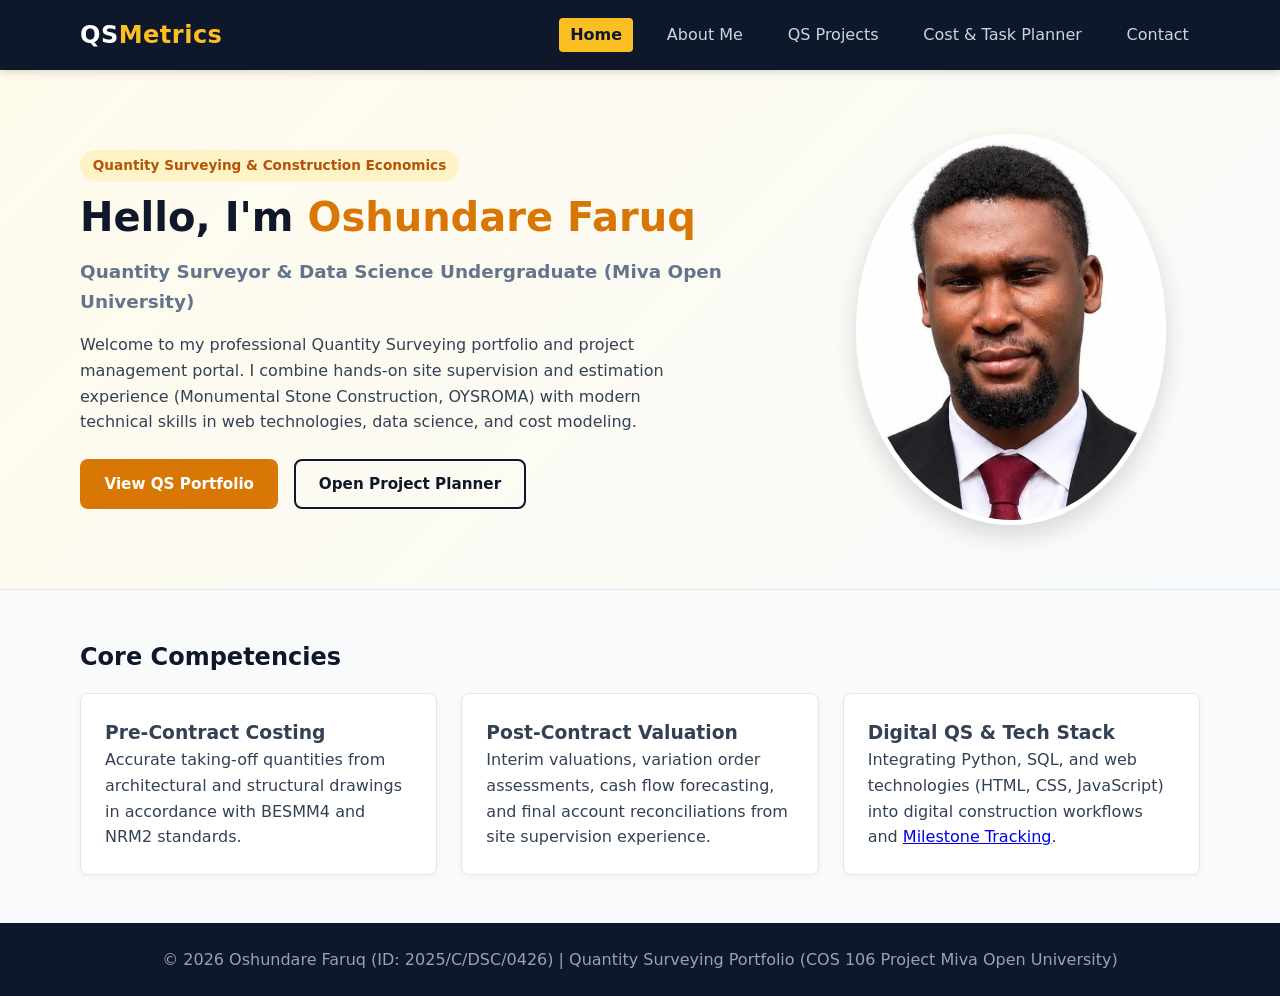
<file: index.html>
<!DOCTYPE html>
<html lang="en">
<head>
    <meta charset="UTF-8">
    <meta name="viewport" content="width=device-width, initial-scale=1.0">
    <title>Home | Quantity Surveying Portfolio & Project Tracker</title>
    <link rel="stylesheet" href="css/style.css">
</head>
<body>
    <header>
        <div class="container nav-container">
            <a href="index.html" class="logo">QS<span>Metrics</span></a>
            <button class="menu-toggle" id="menuToggle" aria-label="Toggle Navigation">☰</button>
            <nav id="mainNav">
                <ul>
                    <li><a href="index.html" class="active">Home</a></li>
                    <li><a href="about.html">About Me</a></li>
                    <li><a href="projects.html">QS Projects</a></li>
                    <li><a href="planner.html">Cost & Task Planner</a></li>
                    <li><a href="contact.html">Contact</a></li>
                </ul>
            </nav>
        </div>
    </header>

    <main>
        <section class="hero">
            <div class="container hero-grid">
                <div class="hero-text">
                    <span class="badge">Quantity Surveying & Construction Economics</span>
                    <h1>Hello, I'm <span>Oshundare Faruq</span></h1>
                    <p class="subtitle">Quantity Surveyor & Data Science Undergraduate (Miva Open University)</p>
                    <p class="bio">
                        Welcome to my professional Quantity Surveying portfolio and project management portal. I combine hands-on site supervision and estimation experience (Monumental Stone Construction, OYSROMA) with modern technical skills in web technologies, data science, and cost modeling.
                    </p>
                    <div class="hero-buttons">
                        <a href="projects.html" class="btn btn-primary">View QS Portfolio</a>
                        <a href="planner.html" class="btn btn-outline">Open Project Planner</a>
                    </div>
                </div>
                <div class="hero-image">
                    <img src="assets/profile.jpg" alt="Quantity Surveyor Profile Photo">
                </div>
            </div>
        </section>

        <section class="highlights container">
            <h2>Core Competencies</h2>
            <div class="card-grid">
                <article class="card">
                    <h3>Pre-Contract Costing</h3>
                    <p>Accurate taking-off quantities from architectural and structural drawings in accordance with BESMM4 and NRM2 standards.</p>
                </article>
                <article class="card">
                    <h3>Post-Contract Valuation</h3>
                    <p>Interim valuations, variation order assessments, cash flow forecasting, and final account reconciliations from site supervision experience.</p>
                </article>
                <article class="card">
                    <h3>Digital QS & Tech Stack</h3>
                    <p>Integrating Python, SQL, and web technologies (HTML, CSS, JavaScript) into digital construction workflows and <a href="planner.html">Milestone Tracking</a>.</p>
                </article>
            </div>
        </section>
    </main>

    <footer>
        <div class="container">
            <p>© 2026 Oshundare Faruq (ID: 2025/C/DSC/0426) | Quantity Surveying Portfolio (COS 106 Project Miva Open University)</p>
        </div>
    </footer>

    <script src="js/script.js"></script>
</body>
</html>
</file>
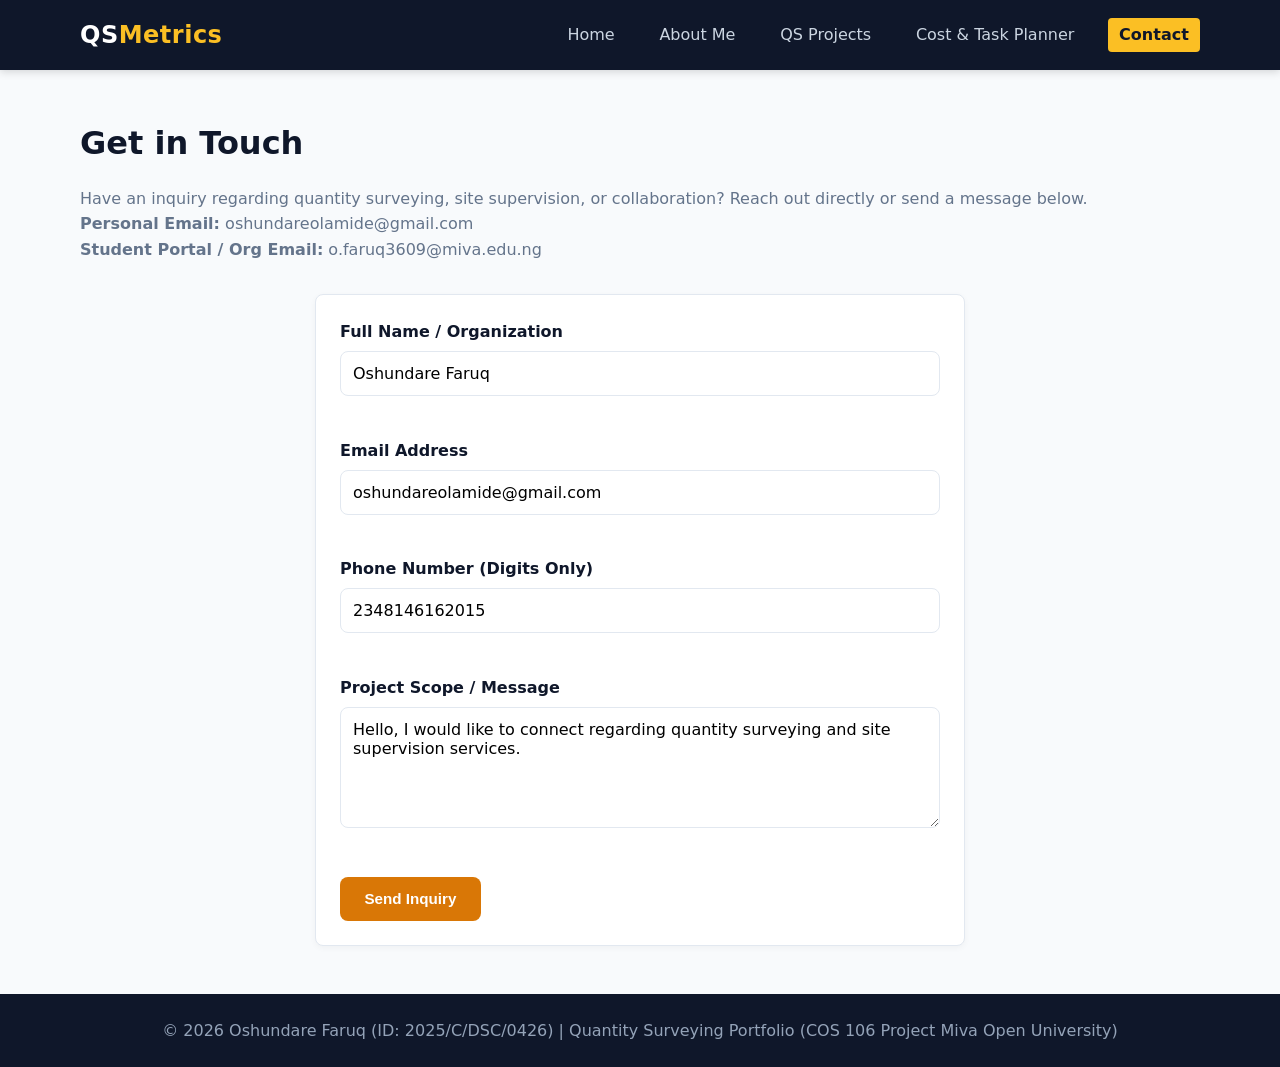
<file: contact.html>
<!DOCTYPE html>
<html lang="en">
<head>
    <meta charset="UTF-8">
    <meta name="viewport" content="width=device-width, initial-scale=1.0">
    <title>Contact | Quantity Surveying Portfolio</title>
    <link rel="stylesheet" href="css/style.css">
</head>
<body>
    <header>
        <div class="container nav-container">
            <a href="index.html" class="logo">QS<span>Metrics</span></a>
            <button class="menu-toggle" id="menuToggle" aria-label="Toggle Navigation">☰</button>
            <nav id="mainNav">
                <ul>
                    <li><a href="index.html">Home</a></li>
                    <li><a href="about.html">About Me</a></li>
                    <li><a href="projects.html">QS Projects</a></li>
                    <li><a href="planner.html">Cost & Task Planner</a></li>
                    <li><a href="contact.html" class="active">Contact</a></li>
                </ul>
            </nav>
        </div>
    </header>

    <main class="container page-section">
        <h1>Get in Touch</h1>
        <p class="section-intro">
            Have an inquiry regarding quantity surveying, site supervision, or collaboration? Reach out directly or send a message below.<br>
            <strong>Personal Email:</strong> oshundareolamide@gmail.com<br>
            <strong>Student Portal / Org Email:</strong> o.faruq3609@miva.edu.ng
        </p>

        <section class="contact-wrapper card">
            <form id="contactForm" novalidate>
                <div class="form-group">
                    <label for="fullName">Full Name / Organization</label>
                    <input type="text" id="fullName" name="fullName" value="Oshundare Faruq" placeholder="Enter your full name">
                    <small class="error-msg" id="nameError"></small>
                </div>

                <div class="form-group">
                    <label for="email">Email Address</label>
                    <input type="email" id="email" name="email" value="oshundareolamide@gmail.com" placeholder="oshundareolamide@gmail.com">
                    <small class="error-msg" id="emailError"></small>
                </div>

                <div class="form-group">
                    <label for="phone">Phone Number (Digits Only)</label>
                    <input type="tel" id="phone" name="phone" value="2348146162015" placeholder="2348146162015">
                    <small class="error-msg" id="phoneError"></small>
                </div>

                <div class="form-group">
                    <label for="message">Project Scope / Message</label>
                    <textarea id="message" name="message" rows="5" placeholder="Describe your inquiry or message...">Hello, I would like to connect regarding quantity surveying and site supervision services.</textarea>
                    <small class="error-msg" id="messageError"></small>
                </div>

                <button type="submit" class="btn btn-primary">Send Inquiry</button>
                <div id="formSuccess" class="success-banner" hidden>
                    Thank you! Your message has been validated and submitted successfully.
                </div>
            </form>
        </section>
    </main>

    <footer>
        <div class="container">
            <p>© 2026 Oshundare Faruq (ID: 2025/C/DSC/0426) | Quantity Surveying Portfolio (COS 106 Project Miva Open University)</p>
        </div>
    </footer>

    <script src="js/script.js"></script>
</body>
</html>
</file>
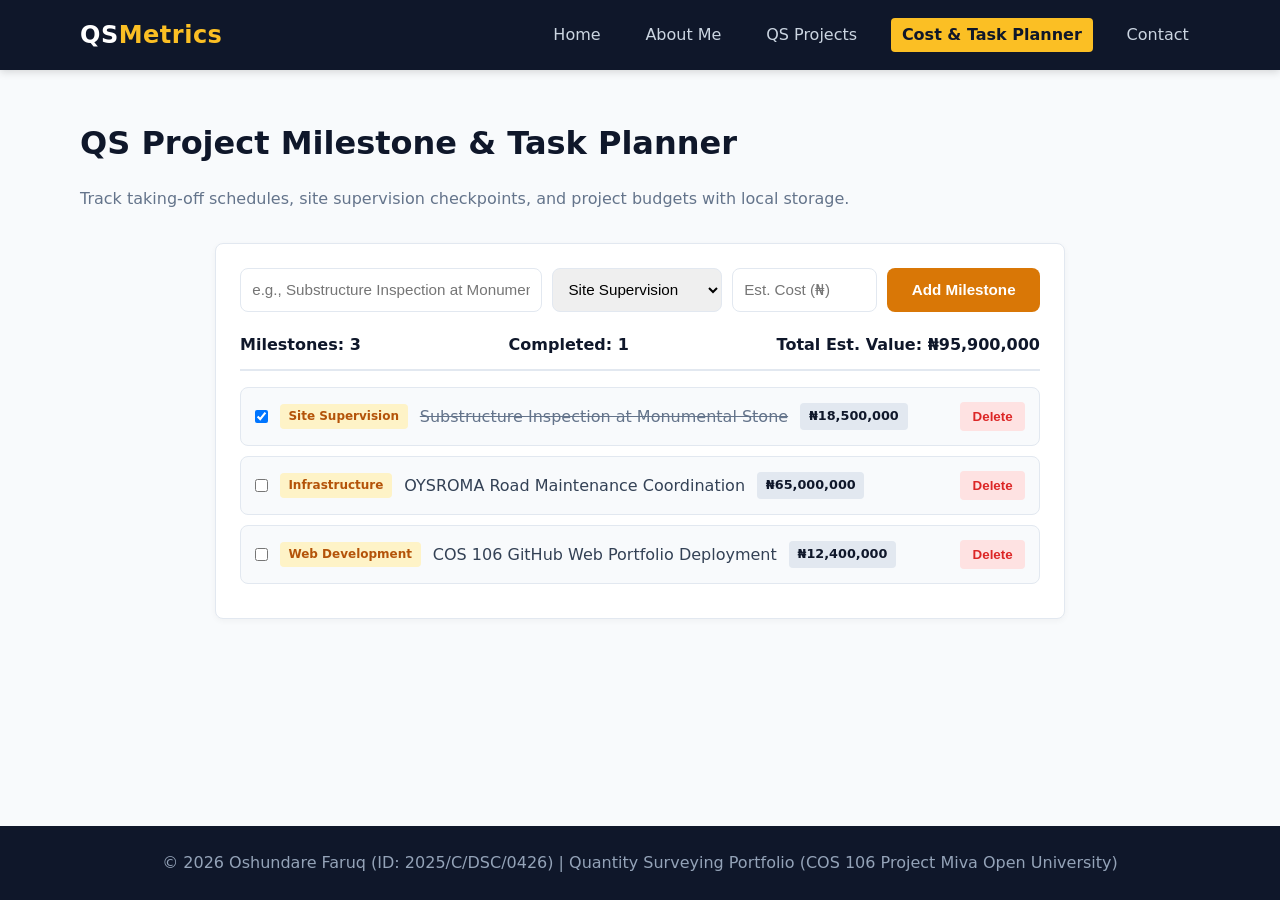
<file: planner.html>
<!DOCTYPE html>
<html lang="en">
<head>
    <meta charset="UTF-8">
    <meta name="viewport" content="width=device-width, initial-scale=1.0">
    <title>Cost & Task Planner | Quantity Surveying Portfolio</title>
    <link rel="stylesheet" href="css/style.css">
</head>
<body>
    <header>
        <div class="container nav-container">
            <a href="index.html" class="logo">QS<span>Metrics</span></a>
            <button class="menu-toggle" id="menuToggle" aria-label="Toggle Navigation">☰</button>
            <nav id="mainNav">
                <ul>
                    <li><a href="index.html">Home</a></li>
                    <li><a href="about.html">About Me</a></li>
                    <li><a href="projects.html">QS Projects</a></li>
                    <li><a href="planner.html" class="active">Cost & Task Planner</a></li>
                    <li><a href="contact.html">Contact</a></li>
                </ul>
            </nav>
        </div>
    </header>

    <main class="container page-section">
        <h1>QS Project Milestone & Task Planner</h1>
        <p class="section-intro">Track taking-off schedules, site supervision checkpoints, and project budgets with local storage.</p>

        <section class="planner-box card">
            <form id="taskForm" class="task-form">
                <input type="text" id="taskInput" placeholder="e.g., Substructure Inspection at Monumental Stone" aria-label="QS Milestone description" required>
                <select id="categorySelect" aria-label="QS Stage">
                    <option value="Site Supervision">Site Supervision</option>
                    <option value="BoQ / Take-Off">BoQ / Take-Off</option>
                    <option value="Infrastructure">Infrastructure</option>
                    <option value="Web Development">Web Development</option>
                </select>
                <input type="number" id="costInput" placeholder="Est. Cost (₦)" min="0" step="1000" aria-label="Estimated cost in Naira">
                <button type="submit" class="btn btn-primary">Add Milestone</button>
            </form>

            <div class="planner-stats">
                <span id="totalTasks">Milestones: 0</span>
                <span id="completedTasks">Completed: 0</span>
                <span id="totalBudget">Total Est. Value: ₦0</span>
            </div>

            <ul id="taskList" class="task-list">
            </ul>
        </section>
    </main>

    <footer>
        <div class="container">
            <p>© 2026 Oshundare Faruq (ID: 2025/C/DSC/0426) | Quantity Surveying Portfolio (COS 106 Project Miva Open University)</p>
        </div>
    </footer>

    <script src="js/script.js"></script>
</body>
</html>
</file>
<file: css/style.css>
:root {
    --primary: #d97706;
    --primary-dark: #b45309;
    --dark: #0f172a;
    --text: #334155;
    --muted: #64748b;
    --bg: #f8fafc;
    --white: #ffffff;
    --border: #e2e8f0;
    --danger: #dc2626;
    --success: #16a34a;
    --radius: 8px;
    --transition: all 0.25s ease;
}

* {
    box-sizing: border-box;
    margin: 0;
    padding: 0;
}

body {
    font-family: 'Segoe UI', system-ui, -apple-system, sans-serif;
    background-color: var(--bg);
    color: var(--text);
    line-height: 1.6;
    display: flex;
    flex-direction: column;
    min-height: 100vh;
}

main {
    flex: 1;
}

.container {
    width: 90%;
    max-width: 1120px;
    margin: 0 auto;
}

header {
    background-color: var(--dark);
    color: var(--white);
    position: sticky;
    top: 0;
    z-index: 100;
    box-shadow: 0 2px 8px rgba(0, 0, 0, 0.15);
}

.nav-container {
    display: flex;
    justify-content: space-between;
    align-items: center;
    padding: 1rem 0;
}

.logo {
    font-size: 1.5rem;
    font-weight: 800;
    color: var(--white);
    text-decoration: none;
    letter-spacing: 0.5px;
}

.logo span {
    color: #fbbf24;
}

nav ul {
    list-style: none;
    display: flex;
    gap: 1.4rem;
}

nav a {
    color: #cbd5e1;
    text-decoration: none;
    font-weight: 500;
    padding: 0.45rem 0.7rem;
    border-radius: 4px;
    transition: var(--transition);
}

nav a:hover,
nav a.active {
    color: var(--dark);
    background-color: #fbbf24;
    font-weight: 600;
}

.menu-toggle {
    display: none;
    background: none;
    border: none;
    color: var(--white);
    font-size: 1.6rem;
    cursor: pointer;
}

.hero {
    background: linear-gradient(135deg, #fffbeb 0%, #f8fafc 100%);
    padding: 4rem 0;
    border-bottom: 1px solid var(--border);
}

.hero-grid {
    display: grid;
    grid-template-columns: 1.3fr 0.7fr;
    gap: 2.5rem;
    align-items: center;
}

.badge {
    display: inline-block;
    background-color: #fef3c7;
    color: var(--primary-dark);
    font-size: 0.85rem;
    font-weight: 700;
    padding: 0.3rem 0.8rem;
    border-radius: 999px;
    margin-bottom: 0.75rem;
}

.hero h1 {
    font-size: 2.5rem;
    color: var(--dark);
    line-height: 1.2;
}

.hero h1 span {
    color: var(--primary);
}

.subtitle {
    font-size: 1.15rem;
    font-weight: 600;
    color: var(--muted);
    margin: 0.5rem 0 1rem;
}

.bio {
    margin-bottom: 1.5rem;
    max-width: 600px;
}

.hero-image img {
    width: 100%;
    max-width: 310px;
    border-radius: 50%;
    border: 5px solid var(--white);
    box-shadow: 0 10px 25px rgba(15, 23, 42, 0.15);
    display: block;
    margin: 0 auto;
    transition: transform 0.3s ease;
}

.hero-image img:hover {
    transform: scale(1.03);
}

.hero-buttons {
    display: flex;
    gap: 1rem;
    flex-wrap: wrap;
}

.btn {
    display: inline-block;
    padding: 0.7rem 1.4rem;
    border-radius: var(--radius);
    font-weight: 600;
    text-decoration: none;
    cursor: pointer;
    border: 2px solid transparent;
    transition: var(--transition);
    font-size: 0.95rem;
}

.btn-primary {
    background-color: var(--primary);
    color: var(--white);
}

.btn-primary:hover {
    background-color: var(--primary-dark);
    transform: translateY(-2px);
}

.btn-outline {
    border-color: var(--dark);
    color: var(--dark);
    background-color: transparent;
}

.btn-outline:hover {
    background-color: var(--dark);
    color: var(--white);
}

.btn-sm {
    padding: 0.45rem 0.9rem;
    font-size: 0.85rem;
}

.highlights, .page-section {
    padding: 3rem 0;
}

h1, h2 {
    color: var(--dark);
    margin-bottom: 1rem;
}

.section-intro {
    color: var(--muted);
    margin-bottom: 2rem;
}

.card-grid, .project-grid {
    display: grid;
    grid-template-columns: repeat(auto-fit, minmax(280px, 1fr));
    gap: 1.5rem;
}

.about-grid {
    display: grid;
    grid-template-columns: repeat(auto-fit, minmax(320px, 1fr));
    gap: 1.5rem;
}

.card, .project-card {
    background: var(--white);
    border: 1px solid var(--border);
    border-radius: var(--radius);
    padding: 1.5rem;
    box-shadow: 0 2px 6px rgba(0, 0, 0, 0.04);
    transition: var(--transition);
}

.card:hover, .project-card:hover {
    transform: translateY(-4px);
    box-shadow: 0 10px 20px rgba(0, 0, 0, 0.08);
}

.project-card {
    padding: 0;
    overflow: hidden;
    display: flex;
    flex-direction: column;
}

.project-card img {
    width: 100%;
    height: 190px;
    object-fit: cover;
}

.project-content {
    padding: 1.5rem;
    display: flex;
    flex-direction: column;
    flex: 1;
}

.project-links {
    margin-top: auto;
    padding-top: 1rem;
    display: flex;
    gap: 0.75rem;
}

.skill-list, .styled-list {
    padding-left: 1.25rem;
}

.skill-list li, .styled-list li {
    margin-bottom: 0.5rem;
}

.table-responsive {
    overflow-x: auto;
}

table {
    width: 100%;
    border-collapse: collapse;
    margin-top: 0.5rem;
}

th, td {
    padding: 0.85rem;
    text-align: left;
    border-bottom: 1px solid var(--border);
}

th {
    background-color: var(--dark);
    color: var(--white);
}

.mt-2 {
    margin-top: 1.5rem;
}

.planner-box {
    max-width: 850px;
    margin: 0 auto;
}

.task-form {
    display: flex;
    gap: 0.65rem;
    margin-bottom: 1.25rem;
    flex-wrap: wrap;
}

.task-form input, .task-form select {
    padding: 0.7rem;
    border: 1px solid var(--border);
    border-radius: var(--radius);
    font-size: 0.95rem;
}

.task-form input[type="text"] {
    flex: 2;
    min-width: 200px;
}

.task-form input[type="number"] {
    width: 145px;
}

.planner-stats {
    display: flex;
    justify-content: space-between;
    flex-wrap: wrap;
    gap: 0.5rem;
    font-weight: 700;
    color: var(--dark);
    padding-bottom: 0.75rem;
    border-bottom: 2px solid var(--border);
    margin-bottom: 1rem;
}

.task-list {
    list-style: none;
}

.task-item {
    display: flex;
    justify-content: space-between;
    align-items: center;
    gap: 1rem;
    padding: 0.85rem;
    border: 1px solid var(--border);
    border-radius: var(--radius);
    margin-bottom: 0.65rem;
    background-color: var(--bg);
    transition: var(--transition);
}

.task-item.completed .task-text {
    text-decoration: line-through;
    color: var(--muted);
}

.task-info {
    display: flex;
    align-items: center;
    gap: 0.75rem;
    flex-wrap: wrap;
}

.course-tag {
    background-color: #fef3c7;
    color: var(--primary-dark);
    font-size: 0.75rem;
    font-weight: 700;
    padding: 0.2rem 0.55rem;
    border-radius: 4px;
}

.cost-badge {
    background-color: #e2e8f0;
    color: var(--dark);
    font-size: 0.8rem;
    font-weight: 600;
    padding: 0.2rem 0.55rem;
    border-radius: 4px;
}

.delete-btn {
    background-color: #fee2e2;
    color: var(--danger);
    border: none;
    padding: 0.45rem 0.8rem;
    border-radius: 4px;
    cursor: pointer;
    font-weight: 600;
    transition: var(--transition);
}

.delete-btn:hover {
    background-color: var(--danger);
    color: var(--white);
}

.contact-wrapper {
    max-width: 650px;
    margin: 0 auto;
}

.form-group {
    margin-bottom: 1.2rem;
}

.form-group label {
    display: block;
    font-weight: 600;
    margin-bottom: 0.4rem;
    color: var(--dark);
}

.form-group input, .form-group textarea {
    width: 100%;
    padding: 0.75rem;
    border: 1px solid var(--border);
    border-radius: var(--radius);
    font-size: 1rem;
    font-family: inherit;
}

.form-group input:focus, .form-group textarea:focus {
    outline: none;
    border-color: var(--primary);
}

.error-msg {
    color: var(--danger);
    font-size: 0.85rem;
    display: block;
    margin-top: 0.3rem;
    min-height: 1.1rem;
}

.success-banner {
    margin-top: 1rem;
    padding: 0.9rem;
    background-color: #dcfce7;
    color: var(--success);
    border: 1px solid #86efac;
    border-radius: var(--radius);
    font-weight: 600;
}

footer {
    background-color: var(--dark);
    color: #94a3b8;
    text-align: center;
    padding: 1.5rem 0;
    margin-top: auto;
}

@media (max-width: 768px) {
    .menu-toggle {
        display: block;
    }

    nav {
        display: none;
        width: 100%;
        position: absolute;
        top: 100%;
        left: 0;
        background-color: var(--dark);
        padding: 1rem 5%;
        border-top: 1px solid #1e293b;
    }

    nav.open {
        display: block;
    }

    nav ul {
        flex-direction: column;
        gap: 0.75rem;
    }

    .hero-grid {
        grid-template-columns: 1fr;
        text-align: center;
    }

    .hero-buttons {
        justify-content: center;
    }

    .task-form {
        flex-direction: column;
    }

    .task-form input[type="number"] {
        width: 100%;
    }
}
</file>
